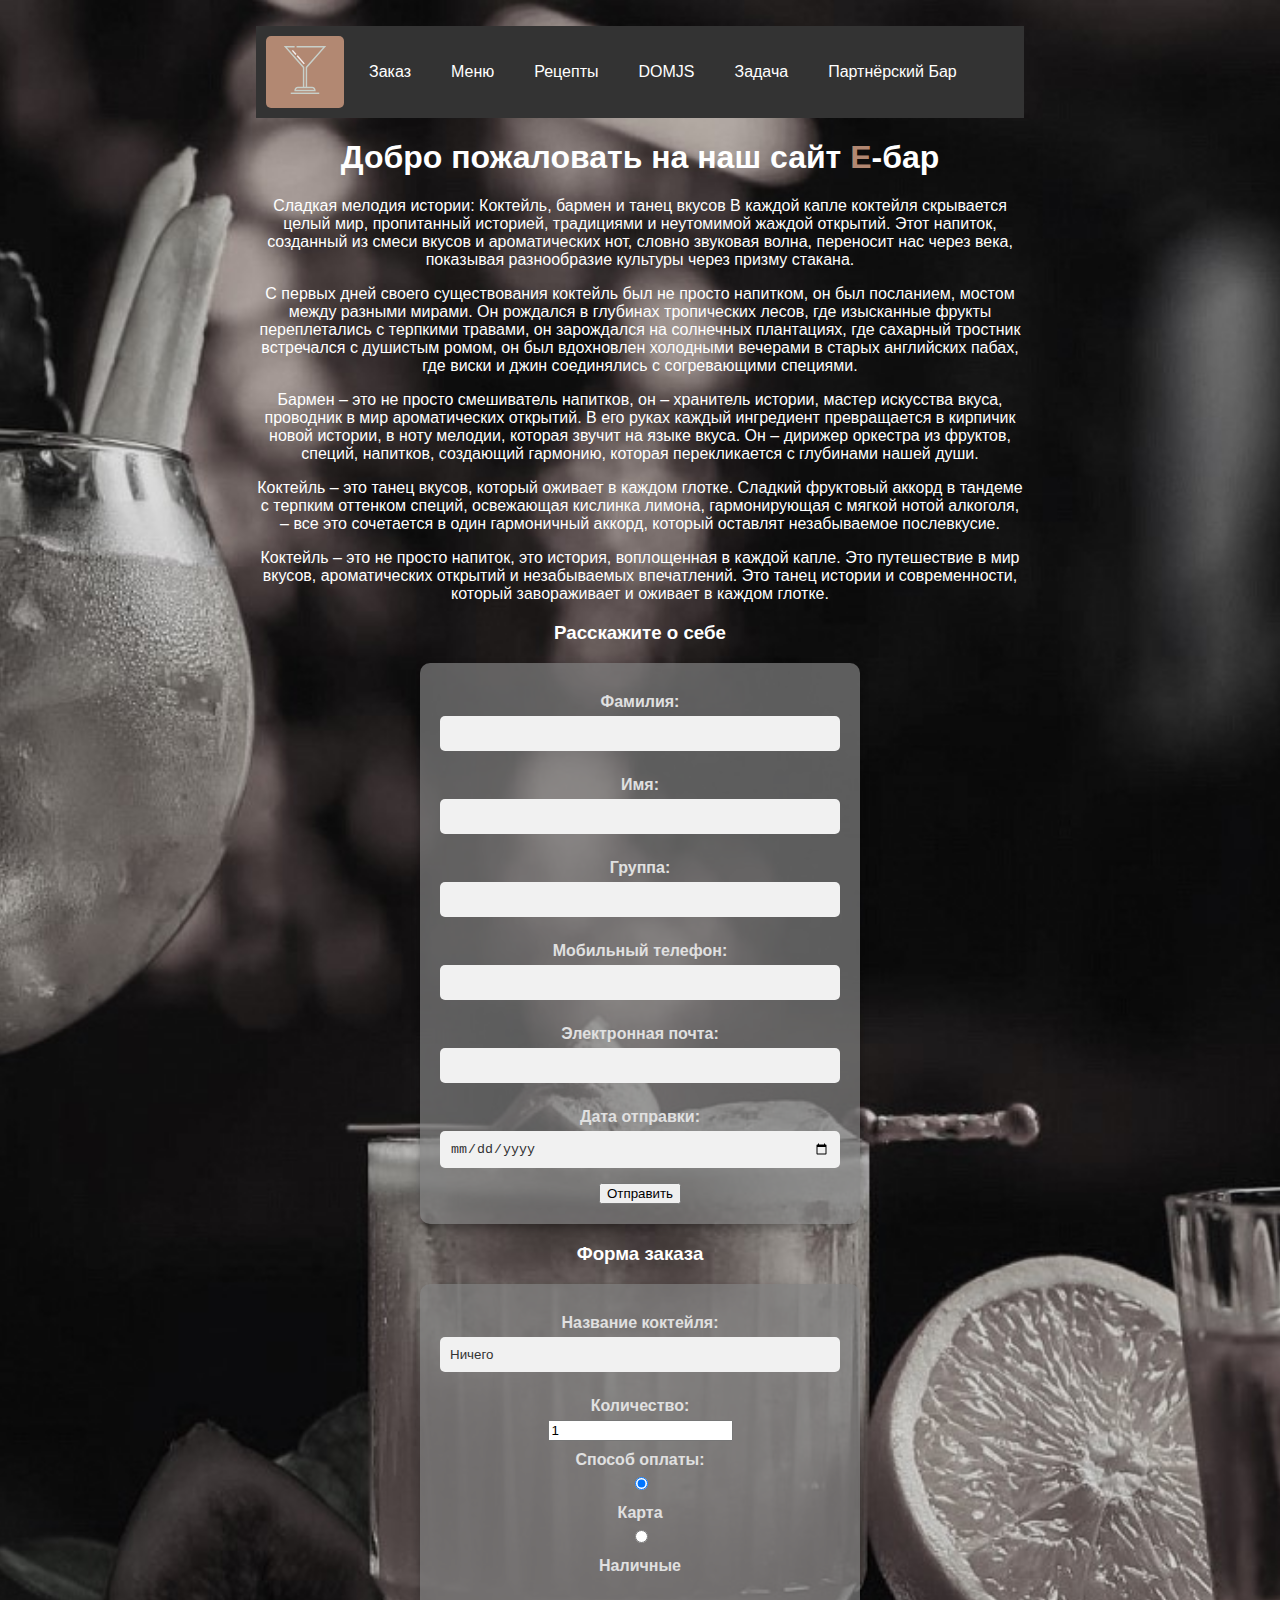
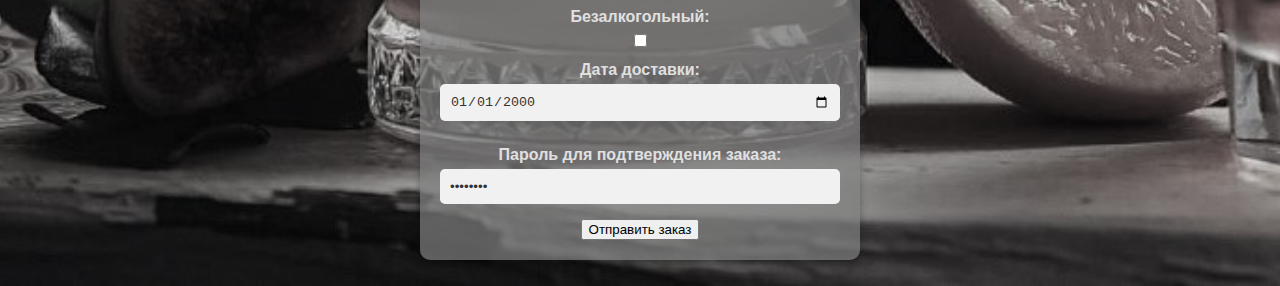
<file: index.html>
<!DOCTYPE html>
<html lang="ru">
<head>
  <meta charset="UTF-8">
  <title>Главная страница</title>
  <link rel="stylesheet" href="css/style.css">
</head>
<body>

<nav>
  <a href="index.html"><img src="img/main_icon.svg" height="48px" width="48px"></a>
  <a href="index.html#order">Заказ</a>
  <a href="page2.html">Меню</a>
  <a href="page3.html">Рецепты</a>
  <a href="dom_js.html">DOMJS</a>
  <a href="task.html">Задача</a>
  <a href="https://jc-lounge.ru/" target="_blank">Партнёрский Бар</a>
</nav>

<h1>Добро пожаловать на наш сайт <span class="e_letter">Е</span>-бар</h1>
<p>Сладкая мелодия истории: Коктейль, бармен и танец вкусов
В каждой капле коктейля скрывается целый мир, пропитанный историей, традициями и неутомимой жаждой открытий. Этот напиток, созданный из смеси вкусов и ароматических нот, словно звуковая волна, переносит нас через века, показывая разнообразие культуры через призму стакана.</p>

<p>С первых дней своего существования коктейль был не просто напитком, он был посланием, мостом между разными мирами. Он рождался в глубинах тропических лесов, где изысканные фрукты переплетались с терпкими травами, он зарождался на солнечных плантациях, где сахарный тростник встречался с душистым ромом, он был вдохновлен холодными вечерами в старых английских пабах, где виски и джин соединялись с согревающими специями.</p>

<p>Бармен – это не просто смешиватель напитков, он – хранитель истории, мастер искусства вкуса, проводник в мир ароматических открытий. В его руках каждый ингредиент превращается в кирпичик новой истории, в ноту мелодии, которая звучит на языке вкуса. Он – дирижер оркестра из фруктов, специй, напитков, создающий гармонию, которая перекликается с глубинами нашей души.</p>

<p>Коктейль – это танец вкусов, который оживает в каждом глотке. Сладкий фруктовый аккорд в тандеме с терпким оттенком специй, освежающая кислинка лимона, гармонирующая с мягкой нотой алкоголя, – все это сочетается в один гармоничный аккорд, который оставлят незабываемое послевкусие.</p>

<p>Коктейль – это не просто напиток, это история, воплощенная в каждой капле. Это путешествие в мир вкусов, ароматических открытий и незабываемых впечатлений. Это танец истории и современности, который завораживает и оживает в каждом глотке.</p>

<h3>Расскажите о себе</h3>
<form action="#" method="post">
    <label for="lastname">Фамилия:</label>
    <input type="text" id="lastname" name="lastname" required>
    <br>

    <label for="firstname">Имя:</label>
    <input type="text" id="firstname" name="firstname" required>
    <br>

    <label for="group">Группа:</label>
    <input type="text" id="group" name="group" required>
    <br>

    <label for="phone">Мобильный телефон:</label>
    <input type="tel" id="phone" name="phone" required>
    <br>

    <label for="email">Электронная почта:</label>
    <input type="email" id="email" name="email" required>
    <br>

    <label for="send_date">Дата отправки:</label>
    <input type="date" id="send_date" name="send_date" required>
    <br>

    <input type="hidden" name="token" value="your_default_token_value">

    <button type="reset">Отправить</button>
</form>
<h3 id="order">Форма заказа</h3>
<form action="#" method="post">
    <label for="order_id">Название коктейля:</label>
    <input value="Ничего" type="text" id="order_id" name="order_id" required>
    <br>

    <label for="item_count">Количество:</label>
    <input value=1 type="number" id="item_count" name="item_count" min="1" required>
    <br>

    <label>Способ оплаты:</label>
    <input type="radio" id="payment_card" name="payment" value="card" checked>
    <label for="payment_card">Карта</label>
    <input type="radio" id="payment_cash" name="payment" value="cash">
    <label for="payment_cash">Наличные</label>
    <br>

    <label for="gift_wrap">Безалкогольный:</label>
    <input type="checkbox" id="gift_wrap" name="gift_wrap" value="yes">
    <br>

    <label for="delivery_date">Дата доставки:</label>
    <input value="2000-01-01" type="date" id="delivery_date" name="delivery_date" required>
    <br>

    <label for="password">Пароль для подтверждения заказа:</label>
    <input value="password" type="password" id="password" name="password" required>
    <br>

    <input value="0.05" type="hidden" name="default_discount" >

    <a href="https://www.bing.com/?scope=web&cc=RU" ><button type="reset">Отправить заказ</button></a>
</form>

<script src="js/app.js"></script>
</body>
</html>
</file>
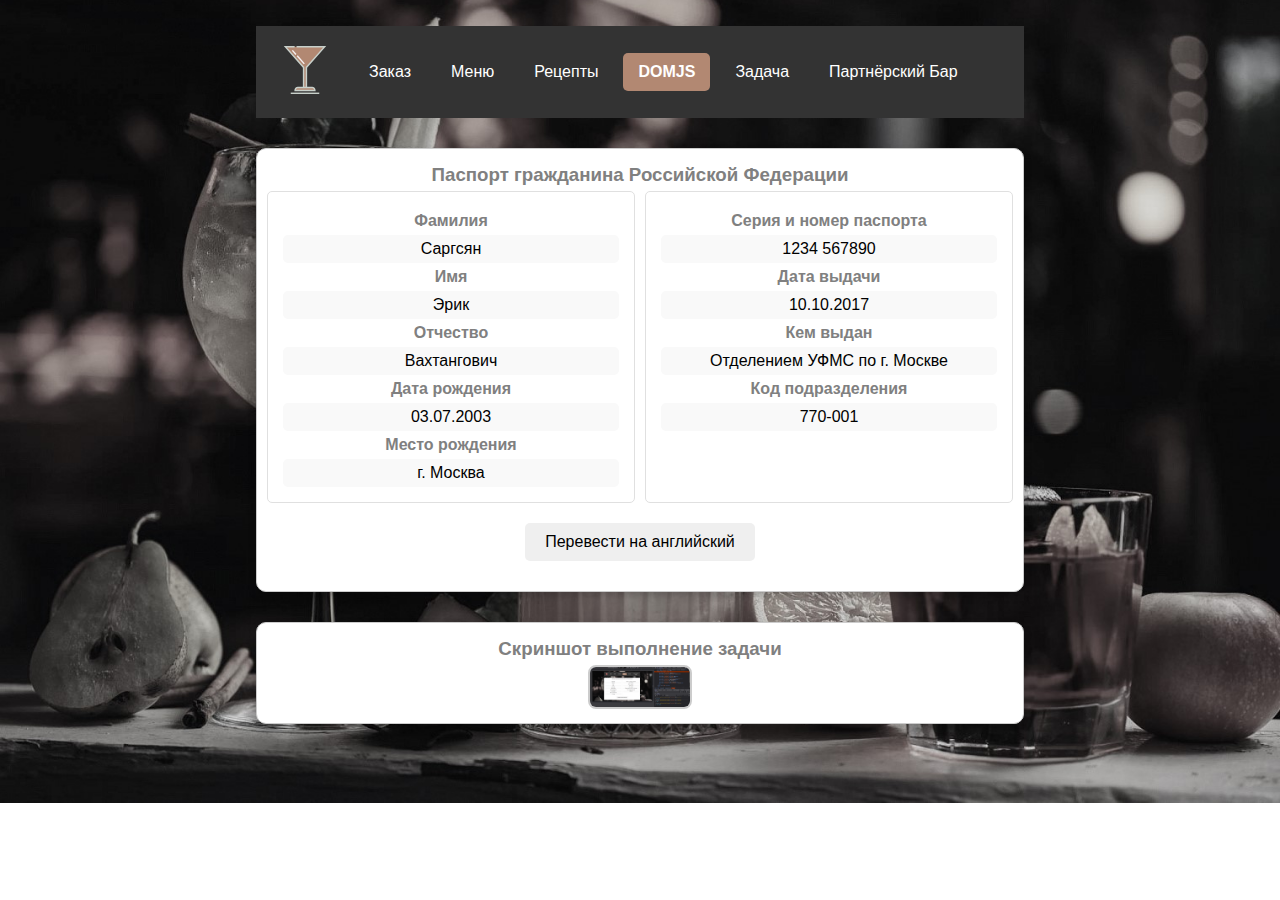
<file: dom_js.html>
<!DOCTYPE html>
<html lang="ru">
<head>
  <meta charset="UTF-8">
  <title>DOMJS</title>
  <link rel="stylesheet" href="css/style.css">
</head>
<body>

<nav>
  <a href="index.html"><img src="img/main_icon.svg" height="48px" width="48px"></a>
  <a href="index.html#order">Заказ</a>
  <a href="page2.html">Меню</a>
  <a href="page3.html">Рецепты</a>
  <a href="dom_js.html">DOMJS</a>
  <a href="task.html">Задача</a>
  <a href="https://jc-lounge.ru/" target="_blank">Партнёрский Бар</a>
</nav>

<div class="passport">
    <h3 class="field-title">Паспорт гражданина Российской Федерации</h3>

    <div class="passport-info">
        <div class="page">
            <div class="field-title">Фамилия</div>
            <div class="field-data" id="surname">Саргсян</div>

            <div class="field-title">Имя</div>
            <div class="field-data" id="name">Эрик</div>

            <div class="field-title">Отчество</div>
            <div class="field-data" id="patronym">Вахтангович</div>

            <div class="field-title">Дата рождения</div>
            <div class="field-data">03.07.2003</div>

            <div class="field-title">Место рождения</div>
            <div class="field-data" id="birth-place">г. Москва</div>
        </div>

        <div class="page">
            <div class="field-title">Серия и номер паспорта</div>
            <div class="field-data">1234 567890</div>

            <div class="field-title">Дата выдачи</div>
            <div class="field-data">10.10.2017</div>

            <div class="field-title">Кем выдан</div>
            <div class="field-data" id="issued-by">Отделением УФМС по г. Москве</div>

            <div class="field-title">Код подразделения</div>
            <div class="field-data">770-001</div>
        </div>
    </div>

    <button class="translate-button" onclick="toggleLanguage()">Перевести на английский</button>
</div>
<div class="passport">
    <h3 class="field-title">Скриншот выполнение задачи</h3>
    <a href="img/dom_js_img.png" target="_blank">
    <img src="img/dom_js_img.png" alt="DOM_JS TASK" style="width: 100px; height: auto; border: 2px solid #ccc; border-radius: 8px;">
</a>
</div>
<script src="js/app.js"></script>
</body>
</html>
</file>
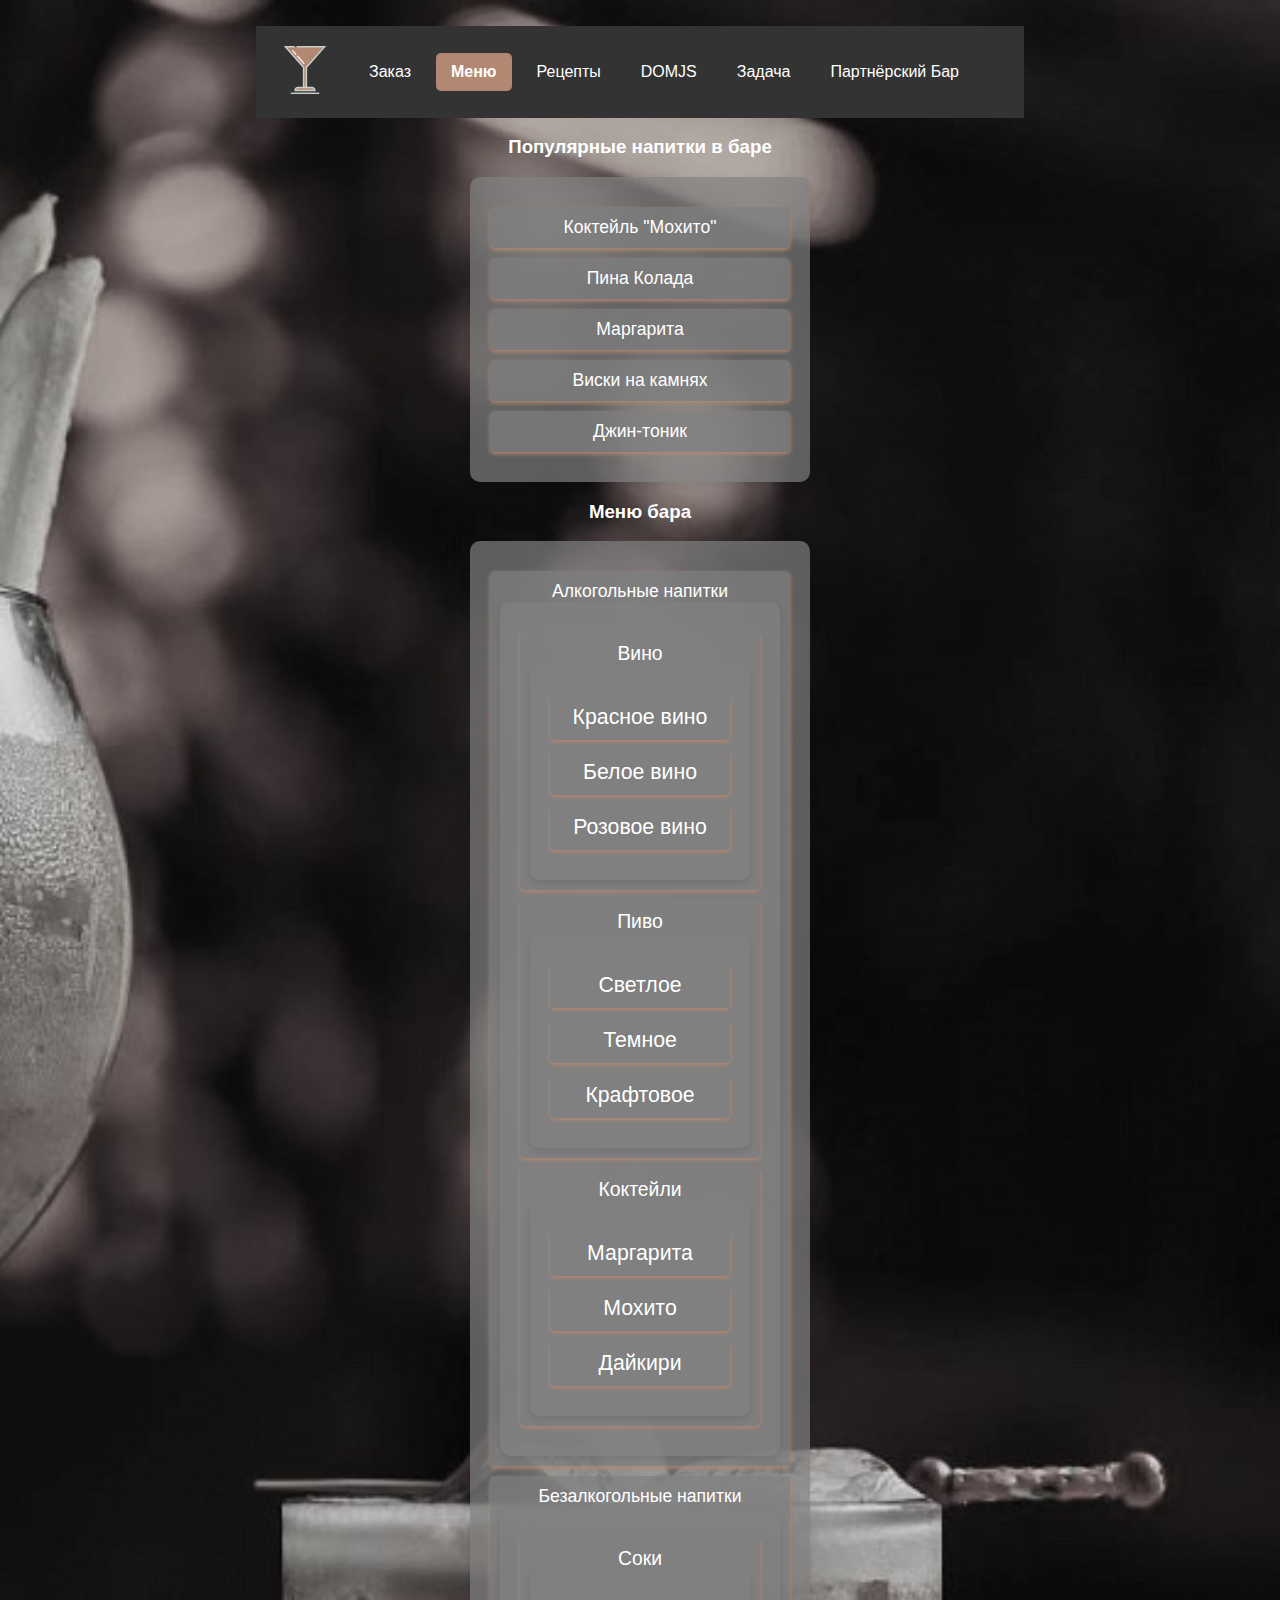
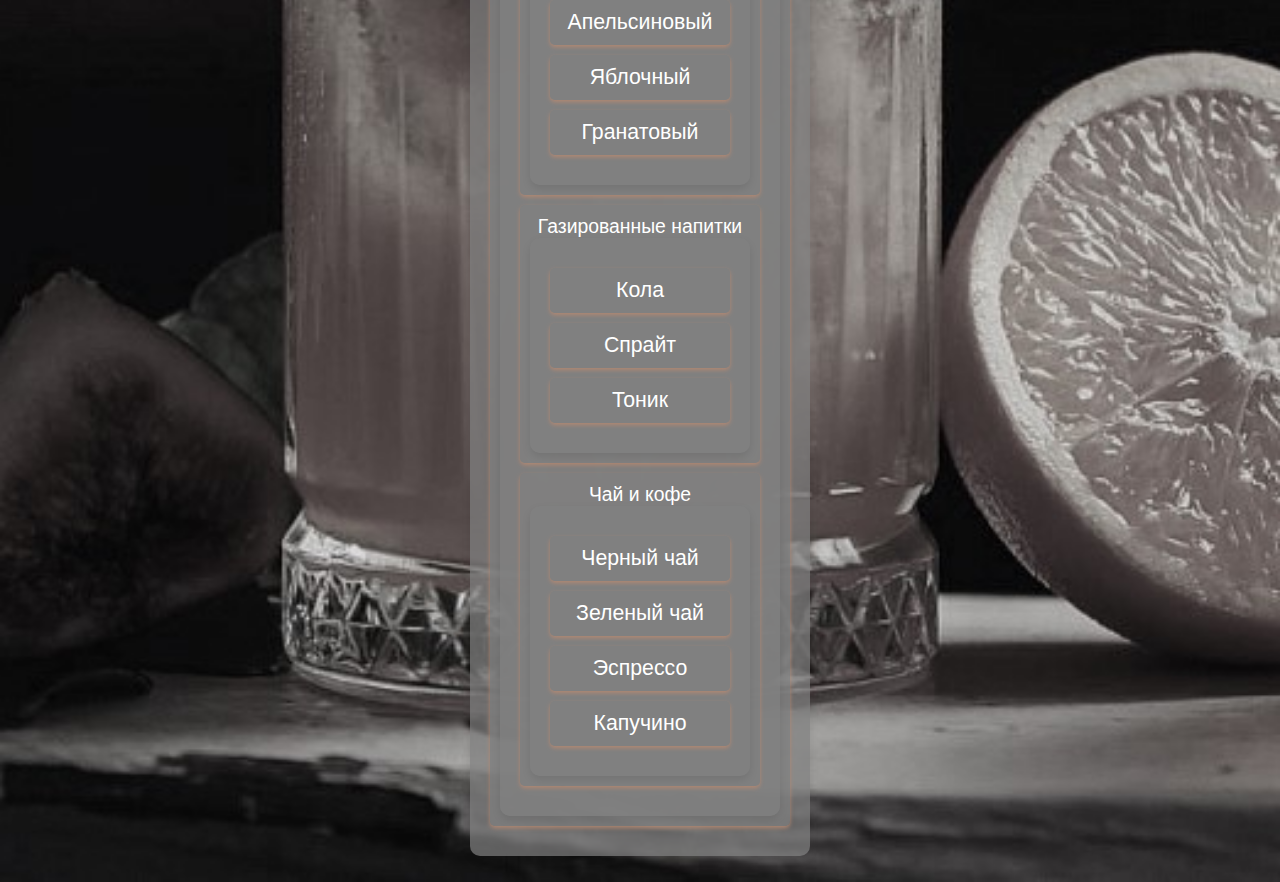
<file: page2.html>
<!DOCTYPE html>
<html lang="ru">
<head>
  <meta charset="UTF-8">
  <title>Меню</title>
  <link rel="stylesheet" href="css/style.css">
</head>
<body>

<nav>
  <a href="index.html"><img src="img/main_icon.svg" height="48px" width="48px"></a>
  <a href="index.html#order">Заказ</a>
  <a href="page2.html">Меню</a>
  <a href="page3.html">Рецепты</a>
  <a href="dom_js.html">DOMJS</a>
  <a href="task.html">Задача</a>
  <a href="https://jc-lounge.ru/" target="_blank">Партнёрский Бар</a>
</nav>

<h3>Популярные напитки в баре</h3>
<ul>
    <li>Коктейль "Мохито"</li>
    <li>Пина Колада</li>
    <li>Маргарита</li>
    <li>Виски на камнях</li>
    <li>Джин-тоник</li>
</ul>


<h3>Меню бара</h3>
<ul>
    <li>Алкогольные напитки
        <ul>
            <li>Вино
                <ul>
                    <li>Красное вино</li>
                    <li>Белое вино</li>
                    <li>Розовое вино</li>
                </ul>
            </li>
            <li>Пиво
                <ul>
                    <li>Светлое</li>
                    <li>Темное</li>
                    <li>Крафтовое</li>
                </ul>
            </li>
            <li>Коктейли
                <ul>
                    <li>Маргарита</li>
                    <li>Мохито</li>
                    <li>Дайкири</li>
                </ul>
            </li>
        </ul>
    </li>
    <li>Безалкогольные напитки
        <ul>
            <li>Соки
                <ul>
                    <li>Апельсиновый</li>
                    <li>Яблочный</li>
                    <li>Гранатовый</li>
                </ul>
            </li>
            <li>Газированные напитки
                <ul>
                    <li>Кола</li>
                    <li>Спрайт</li>
                    <li>Тоник</li>
                </ul>
            </li>
            <li>Чай и кофе
                <ul>
                    <li>Черный чай</li>
                    <li>Зеленый чай</li>
                    <li>Эспрессо</li>
                    <li>Капучино</li>
                </ul>
            </li>
        </ul>
    </li>
</ul>
<script src="js/app.js"></script>
</body>
</html>
</file>
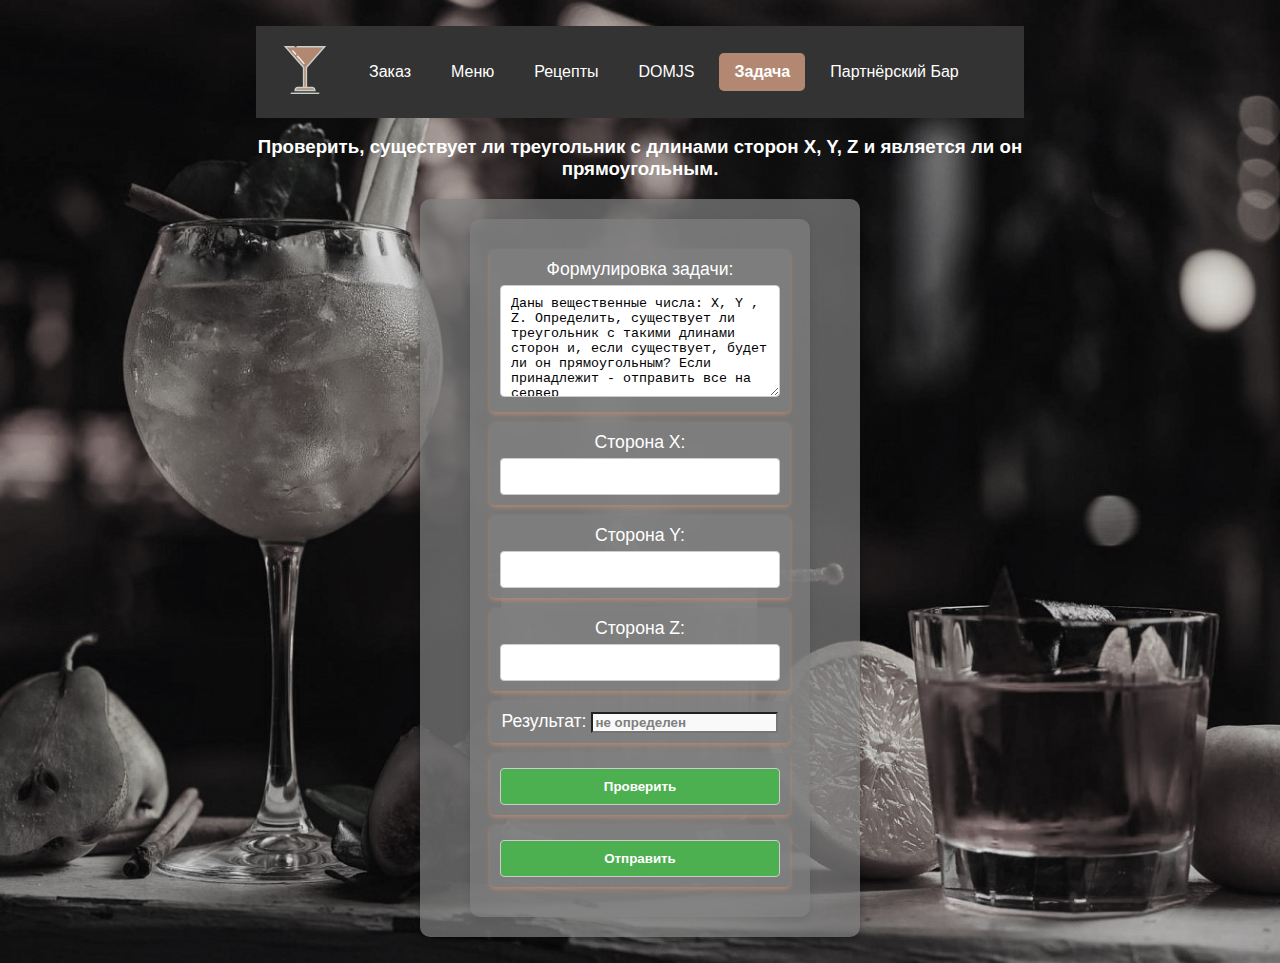
<file: task.html>
<!DOCTYPE html>
<html lang="ru">
<head>
    <meta charset="UTF-8">
    <title>Проверка треугольника</title>
    <link rel="stylesheet" href="css/style.css">
</head>
<body>
    <nav>
      <a href="index.html"><img src="img/main_icon.svg" height="48px" width="48px"></a>
      <a href="index.html#order">Заказ</a>
      <a href="page2.html">Меню</a>
      <a href="page3.html">Рецепты</a>
      <a href="dom_js.html">DOMJS</a>
      <a href="task.html">Задача</a>
      <a href="https://jc-lounge.ru/" target="_blank">Партнёрский Бар</a>
    </nav>

    <h3>Проверить, существует ли треугольник с длинами сторон X, Y, Z и является ли он прямоугольным.</h3>
    <form id="triangleForm" action="https://www.bing.com/search?" name="UserEnter" target="_blank">
        <ul>
            <input name="q" value="search" type="hidden">
            <li>Формулировка задачи:
                <br><textarea cols="60" rows="6" id="task" name="formulation">Даны вещественные числа: X, Y , Z. Определить, существует ли треугольник с такими длинами сторон и, если существует, будет ли он прямоугольным? Если принадлежит - отправить все на сервер</textarea>
            </li>
            <li>Сторона X: <input id="x" name="x" type="number" step="0.01" required></li>
            <li>Сторона Y: <input id="y" name="y" type="number" step="0.01" required></li>
            <li>Сторона Z: <input id="z" name="z" type="number" step="0.01" required></li>
            <li>Результат: <input id="result" name="result" value="не определен" readonly></li>
            <li><input id="verify_btn" type="button" value="Проверить"></li>
            <li><input id="submit_btn" type="button" value="Отправить"></li>
        </ul>
    </form>
    <script src="js/app.js"></script>
</body>
</html>
</file>
<file: css/style.css>
body {
  background-image: url('../img/site_back.jpg'); /* Путь к изображению */
  background-size: cover; /* Масштабирует изображение, чтобы оно покрывало весь экран */
  background-position: center; /* Центрирует изображение */
  background-repeat: no-repeat; /* Отключает повторение */
  font-family: Roboto, sans-serif;
  color: white;
  margin: 2% 20%;
  text-align: center;
}

.e_letter {
  color: #B28872;
}
nav {
  display: flex;
  justify-content: left;
  align-items: center;
  gap: 10px;
  background-color: #333;
  padding: 10px;
}

nav a {
  color: #fff;
  padding: 10px 15px;
  border-radius: 5px;
  text-decoration: none;
  transition: background-color 0.3s;
}

/* Стили для активной ссылки */
.active {
  background-color: #B28872; /* Цвет для выделения текущей страницы */
  font-weight: bold;
}

form label {
  display: block;
  margin: 5px 0;
}

form {
    max-width: 400px;
    margin: 10px auto;
    padding: 20px;
    background-color: rgba(128, 128, 128, 0.7); /* Полупрозрачный серый фон */
    border-radius: 10px; /* Закругленные углы */
    box-shadow: 0 4px 8px rgba(0, 0, 0, 0.3); /* Легкая тень */
    color: #fff;
}

form label {
    display: block;
    margin: 10px 0 5px;
    font-weight: bold;
    color: #e0e0e0;
}

form input[type="text"],
form input[type="email"],
form input[type="tel"],
form input[type="date"],
form input[type="password"] {
    width: 100%;
    padding: 10px;
    margin-bottom: 15px;
    border: none;
    border-radius: 5px;
    background-color: #f1f1f1; /* Светло-серый фон для полей ввода */
    color: #333;
    box-sizing: border-box;
}

form input[type="submit"] {
    width: 100%;
    padding: 10px;
    background-color: rgba(128, 128, 128, 1);
    border: none;
    border-radius: 5px;
    color: #fff;
    font-weight: bold;
    cursor: pointer;
    transition: background-color 0.3s ease;
}

form input[type="submit"]:hover {
    background-color: #444; /* Темнее при наведении */
}

ul {
    list-style: none; /* Убираем стандартные маркеры */
    text-align: center; /* Центрируем текст */
    max-width: 300px;
    margin: 0 auto;
    background-color: rgba(128, 128, 128, 0.7);
    border-radius: 10px;
    box-shadow: 0 4px 8px rgba(0, 0, 0, 0.1); /* Легкая тень */
    padding: 20px;
}

/* Стиль для элементов списка */
ul li {
    padding: 10px;
    margin: 10px 0;
    font-size: 1.1em;
    font-family: Arial, sans-serif;
    color: white;
    background-color: rgba(128, 128, 128, 0.7);
    border-radius: 5px;
    position: relative;
    box-shadow: 0 2px 4px #B28872;
}

ol {
    list-style: none; /* Убираем стандартные маркеры */
    max-width: 500px;
    margin: 0 auto;
    background-color: #f9f9f9;
    border-radius: 10px;
    box-shadow: 0 4px 8px rgba(0, 0, 0, 0.1); /* Легкая тень */
    padding: 20px;
    font-family: Arial, sans-serif;
    color: #333;
    counter-reset: step;
}

/* Стиль для элементов списка */
ol li {
    position: relative;
    padding: 15px;
    margin: 10px 0;
    font-size: 1.1em;
    background-color: #ffffff;
    border-radius: 8px;
    box-shadow: 0 2px 4px rgba(0, 0, 0, 0.1); /* Тень под элементами */
}

/* Кастомные маркеры (номера) для элементов списка */
ol li::before {
    content: counter(step);
    counter-increment: step;
    font-weight: bold;
    color: white;
    background-color: #B28872; /* Яркий цвет маркера */
    width: 30px;
    height: 30px;
    display: inline-flex;
    justify-content: center;
    align-items: center;
    border-radius: 50%;
    position: absolute;
    left: -55px; /* Смещаем маркер влево */
    top: 50%;
    transform: translateY(-50%);
}

table {
    width: 90%;
    margin: 20px auto;
    border-collapse: collapse;
    background-image: url('img/table_back.jpg'); /* Фоновое изображение */
    background-size: cover;
    color: #333;
    font-family: Arial, sans-serif;
    box-shadow: 0 4px 8px rgba(0, 0, 0, 0.3);
}

th, td {
    padding: 15px;
    text-align: center;
    border: 1px solid #ddd;
    background-color: rgba(255, 255, 255, 0.85); /* Полупрозрачный белый фон для читаемости */
}

th {
    background-color: rgba(0, 0, 0, 0.7);
    color: #fff;
}


/* Стиль для "паспорта" */
.passport {
    margin: 30px auto;
    background-color: white;
    border: 1px solid #ccc;
    box-shadow: 0 4px 8px rgba(0, 0, 0, 0.2);
    padding: 10px;
    border-radius: 10px;
}

.passport-info {
    display: flex;
    justify-content: space-between;
    gap: 10px;
}

.page {
    width: 48%;
    padding: 15px;
    border: 1px solid #e0e0e0;
    border-radius: 5px;
}

.field-title {
    color: gray;
    margin: 5px 0;
    font-weight: bold;
}

.field-data {
    color: black;
    padding: 5px 10px;
    background-color: #f9f9f9;
    border-radius: 5px;
}
.image-cell img {
    width: 100px;
    height: auto;
    border-radius: 8px;
    box-shadow: 0 2px 4px rgba(0, 0, 0, 0.2);
}

.translate-button {
    display: block;
    margin: 20px auto;
    padding: 10px 20px;
    border: none;
    border-radius: 5px;
    cursor: pointer;
    font-size: 1em;
}

.translate-button:hover {
    color: white;
    background-color: #B28872;
}
/* Стили для полей ввода */
#triangleForm input[type="number"],
#triangleForm input[type="text"],
#triangleForm input[type="button"],
#triangleForm input[type="submit"],
#triangleForm textarea {
    width: 100%;
    padding: 10px;
    margin-top: 5px;
    border: 1px solid #ccc;
    border-radius: 4px;
    box-sizing: border-box;
}

/* Кнопки действия */
#triangleForm input[type="button"],
#triangleForm input[type="submit"] {
    background-color: #4CAF50;
    color: white;
    font-weight: bold;
    cursor: pointer;
    transition: background-color 0.3s;
}

#triangleForm input[type="button"]:hover,
#triangleForm input[type="submit"]:hover {
    background-color: #45a049;
}

#result {
    background-color: #f9f9f9;
    color: gray;
    font-weight: bold;
}
</file>
